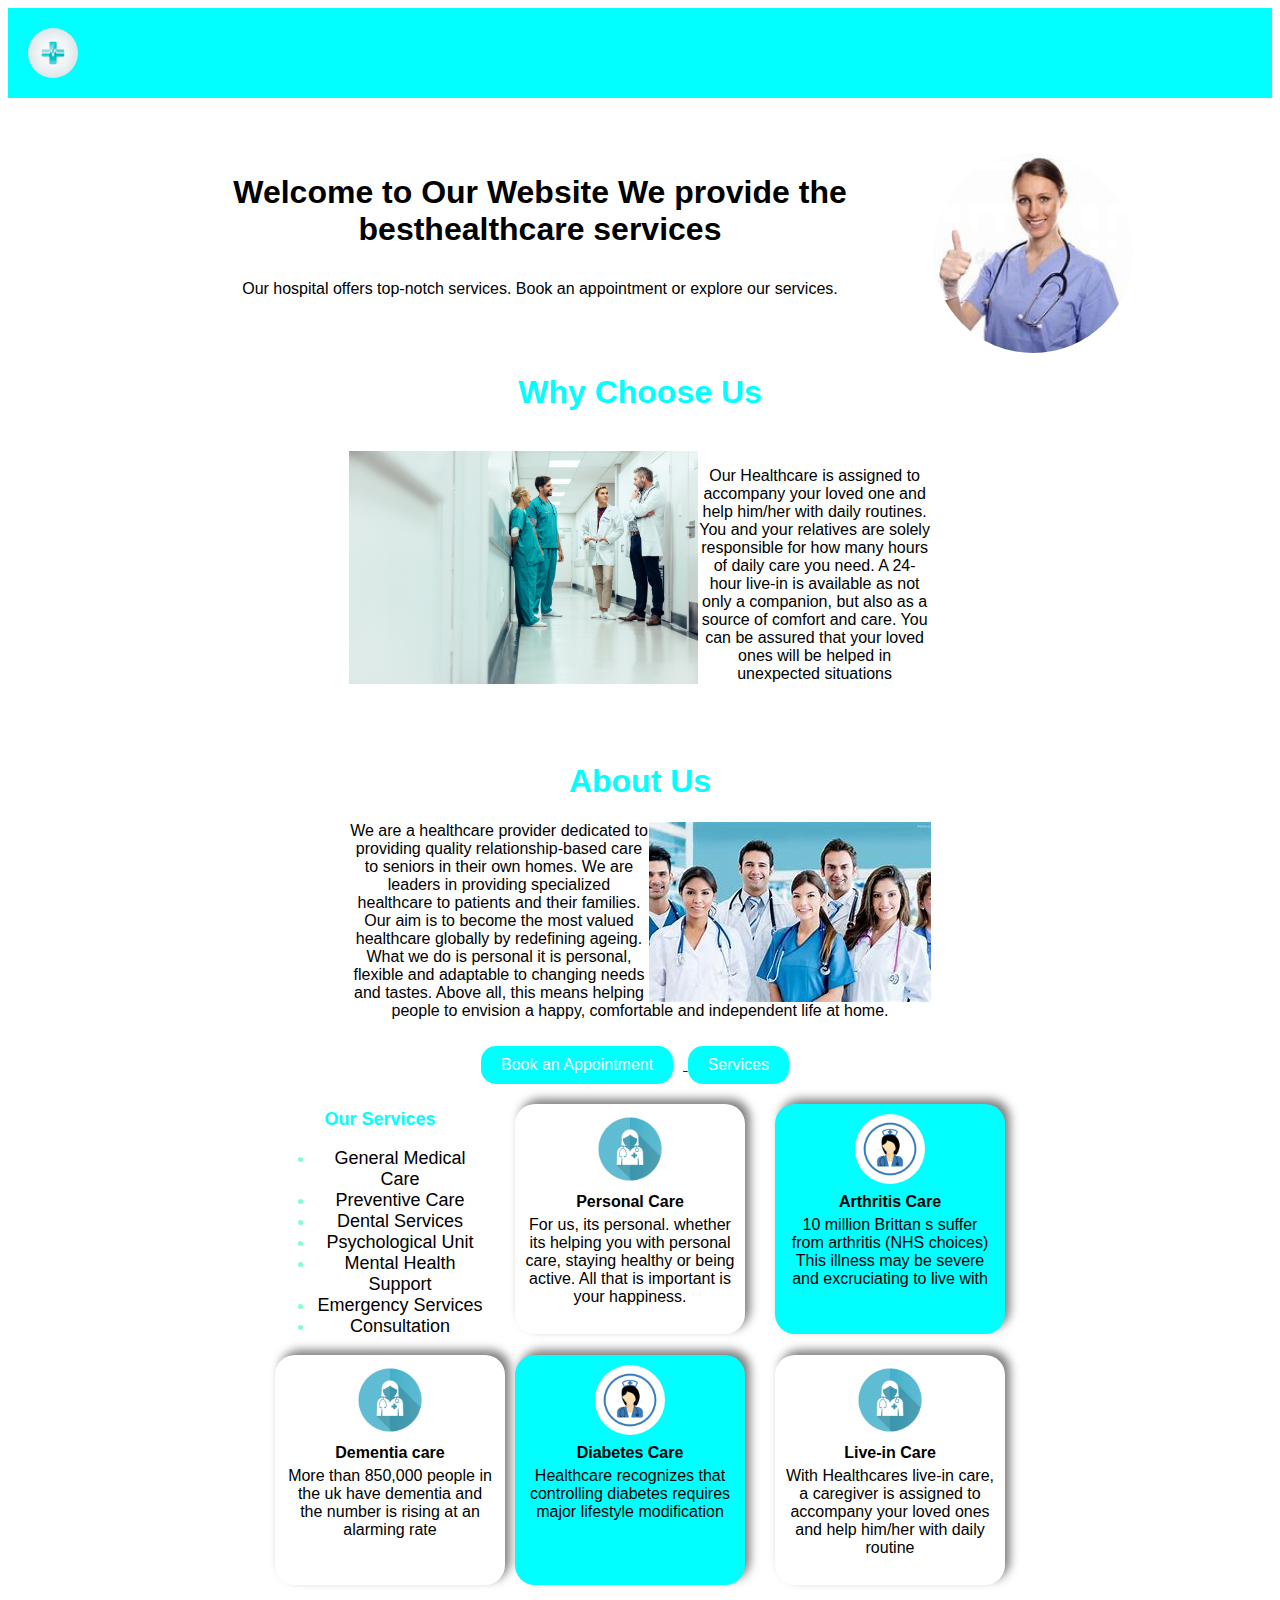
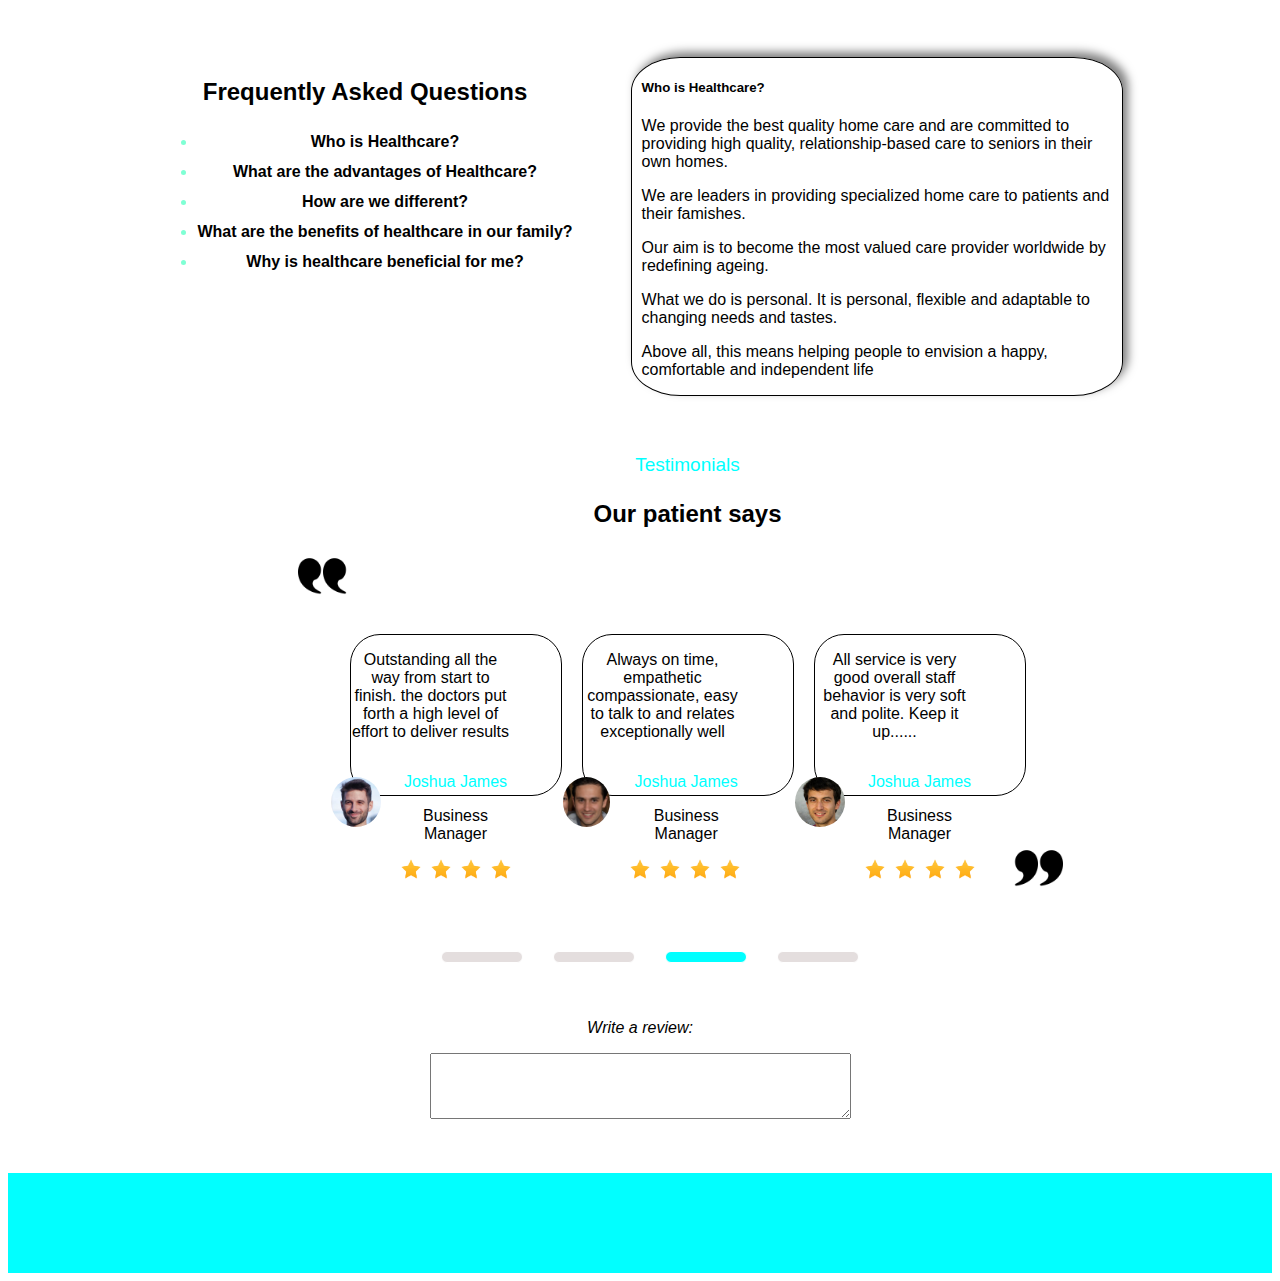
<file: index.html>
<!DOCTYPE html>
<html lang="en">

<head>
    <meta charset="UTF-8">
    <meta name="viewport" content="width=device-width, initial-scale=1.0">
    <title>Appointment Scheduler</title>
    <link rel="stylesheet" href="Assignment.css">
</head>

<body>

   <header>
     <img class="medical-sign" src="medical-sign.jpg" >
   </header>

    <main>
        <div class="cos_cen">
            <img class="tic_deg" src="thumb-1.png">
            <h1 class="cv">Welcome to Our Website
                We provide the besthealthcare services
            </h1>
            <p>Our hospital offers top-notch services. Book an appointment or explore our services.</p></br>
        </div>
        <div class="pos_cen">
            <h1 style="color:#01FFFF">Why Choose Us</h1></br>
            <img class="img_deg" src="nurse-1.jpg">
            <p>Our Healthcare is assigned to accompany your
                loved one and help him/her with daily routines.
                You and your relatives are solely responsible
                for how many hours of daily care you need. A
                24-hour live-in is available as not only a
                companion, but also as a source of comfort and
                care. You can be assured that your loved ones
                will be helped in unexpected situations</p></br>
        </div>

        <div class="tos_cen">
            <h1 style="color: #01FFFF;">About Us</h1>
            <img class="pic_deg" src="group-1.png">
            <p>We are a healthcare provider dedicated to providing
                quality relationship-based care to seniors in their own
                homes. We are leaders in providing specialized healthcare
                to patients and their families. Our aim is to become the
                most valued healthcare globally by redefining ageing.
                What we do is personal it is personal, flexible and adaptable
                to changing needs and tastes. Above all, this means helping
                people to envision a happy, comfortable and independent
                life at home.
            </p>
        </div>
        


        <div class="buttons">

            <a href="ProjectAttachment.html">

                <button class="b1">Book an Appointment</button>
            </a>

            <button class="b2">Services</button>
        </div>
        <div class="grid">
            <div style="font-size: 18px;">
                <h4 style="color: aqua;">Our Services</h4>
              <ul>
                <li>General Medical Care</li>
                <li>Preventive Care</li>
                <li>Dental Services</li>
                <li>Psychological Unit</li>
                <li>Mental Health Support</li>
                <li>Emergency Services</li>
                <li>Consultation</li>
              </ul>
            </div>
            <div class="card">
                <div class="card-picture">
                    <img class="card-image" src="icon-1.png.webp" alt="">
                </div>
                <div class="card-info">
                    <h4>Personal Care</h4>
                    <p class="paragraph">For us, its personal. whether its
                        helping you with personal care,
                        staying healthy or being active.
                        All that is important is your 
                        happiness. </p>
                </div>
            </div>
            <div class="card blue">
                <div class="card-picture">
                    <img class="card-image" src="icon-2.png.webp" alt="">
                </div>
                <div class="card-info">
                    <h4>Arthritis Care</h4>
                    <p class="paragraph">10 million Brittan s suffer from 
                        arthritis (NHS choices) This 
                        illness may be severe and 
                        excruciating to live with</p>
                </div>
            </div>
            <div class="card pink">
                <div class="card-picture">
                    <img class="card-image" src="icon-1.png.webp" alt="">
                </div>
                <div class="card-info">
                    <h4>Dementia care</h4>
                    <p class="paragraph">More than 850,000 people
                        in the uk have dementia and 
                        the number is rising at an 
                        alarming rate</p>
                </div>
            </div>
            <div class="card purple">
                <div class="card-picture">
                    <img class="card-image" src="icon-2.png.webp" alt="">
                </div>
                <div class="card-info">
                    <h4>Diabetes Care</h4>
                    <p class="paragraph">Healthcare recognizes that 
                        controlling diabetes requires
                        major lifestyle modification</p>
                </div>
            </div>
            <div class="card mint">
                <div class="card-picture">
                    <img class="card-image" src="icon-1.png.webp" alt="">
                </div>
                <div class="card-info">
                    <h4>Live-in Care</h4>
                    <p class="paragraph">With Healthcares live-in care,
                        a caregiver is assigned to 
                        accompany your loved ones
                        and help him/her with daily
                        routine</p>
                </div>
            </div>
        </div></br></br></br></br>
        
   
        <body>
            <div class="trid">
        
                <div class="prac">
                    <h2>Frequently Asked Questions</h2>
                     <ul>
                        <li>Who is Healthcare?</li>
                        <li>What are the advantages of Healthcare?</li>
                        <li>How are we different?</li>
                        <li>What are the benefits of healthcare in our family?</li>
                        <li>Why is healthcare beneficial for me?</li>
                    </ul>
                </div>
                <div class="prt">
                    <h5>Who is Healthcare?</h5>
                    <p>We provide the best quality home care and are 
                        committed to providing high quality, relationship-based
                        care to seniors in their own homes.
                    </p>
                    <p> We are leaders in providing specialized home care to patients and their 
                        famishes.
                    </p> 
                    <p>Our aim is to become the most valued care 
                        provider worldwide by redefining ageing.
                    </p>
                    <p>What we do is personal. It is personal, flexible and 
                        adaptable to changing needs and tastes.
                    </p>
                    <p>Above all, this  means helping people to envision a happy, comfortable 
                        and independent life
                    </p>
                </div>
            </div>
    
            <div class="testimonial">
        
                <div class="header">
        
                    <p id="test">Testimonials</p>
        
                    <p id="text">Our patient says</p>
                </div>
                
        
                <span class="right">
        
                    <img src = "right.png"/>
                </span>
        
                <br/>
        
                <div class="container">
                    <div class="inner-container_1">
        
                        <p>
                            Outstanding all the way from
        
                            start to finish. the doctors put 
                            
                            forth a high level of effort to
                            
                            deliver results
                        </p>
        
                        <div class="profile">
                            <img class = "profile_pic" src='first.jpg'/>
        
                            <div class="sec">
                                <p id = "com">Joshua James</p>
        
                                <p>Business Manager</p>
        
                                <div class = "star_tech">
                                    <span><img class = "star" src = "stars.png"/></span>
                                    <span><img class = "star" src = "stars.png"/></span>
        
                                    <span><img class = "star" src = "stars.png"/></span>
        
                                    <span><img class = "star" src = "stars.png"/></span>
                                </div>
                            </div>
                        </div>
                    </div>
        
                    <div class="inner-container_2">
        
                        <p>Always on time, empathetic 
                            compassionate, easy to talk to
                            and relates exceptionally well</p>
                        <div class="profile">
        
                            <img class = "profile_pic" src='second.jpg'/>
        
                            <div class="sec">
        
                                <p id = "com">Joshua James</p>
                                <p>Business Manager</p>
                                <div class = "star_tech">
                                    <span><img class = "star"  src = "stars.png"/></span>
                                    <span><img class = "star" src = "stars.png"/></span>
        
                                    <span><img class = "star" src = "stars.png"/></span>
        
                                    <span><img class = "star" src = "stars.png"/></span>
                                </div>
                            </div>
                        </div>
                    </div>
        
                    <div class="inner-container_3">
        
                        <p>All service is very good overall
                            staff behavior is very soft and
                            polite. Keep it up......</p>
        
                        <div class="profile">
        
                            <img class = "profile_pic" src='third.jpg'/>
        
                            <div class="sec">
        
                                <p id ="com">Joshua James</p>
        
                                <p>Business Manager</p>
        
                                <div class = "star_tech">
                                    <span><img class = "star" src = "stars.png"/></span>
                                    <span><img class = "star" src = "stars.png"/></span>
        
                                    <span><img class = "star" src = "stars.png"/></span>
        
                                    <span><img class = "star" src = "stars.png"/></span>
                                </div>
                            </div>
                        </div> 
                    </div>
                </div>
                <br/>
                <span class="left">
        
                    <img class="icon" src = "left.png"/>
                </span>
            </div>
        
            <div class = "navbar">
                <span class = "nav_1"></span> 
                <span class = "nav_1"></span>
                <span class = "nav_2"></span>
                <span class = "nav_1"></span>
            </div>
        <div class="review">
            <p>Write a review:</p>
            <textarea rows="4" cols="50"></textarea>
        </div>
        
    </main>
    <footer></footer>

</body>

</html>
</file>
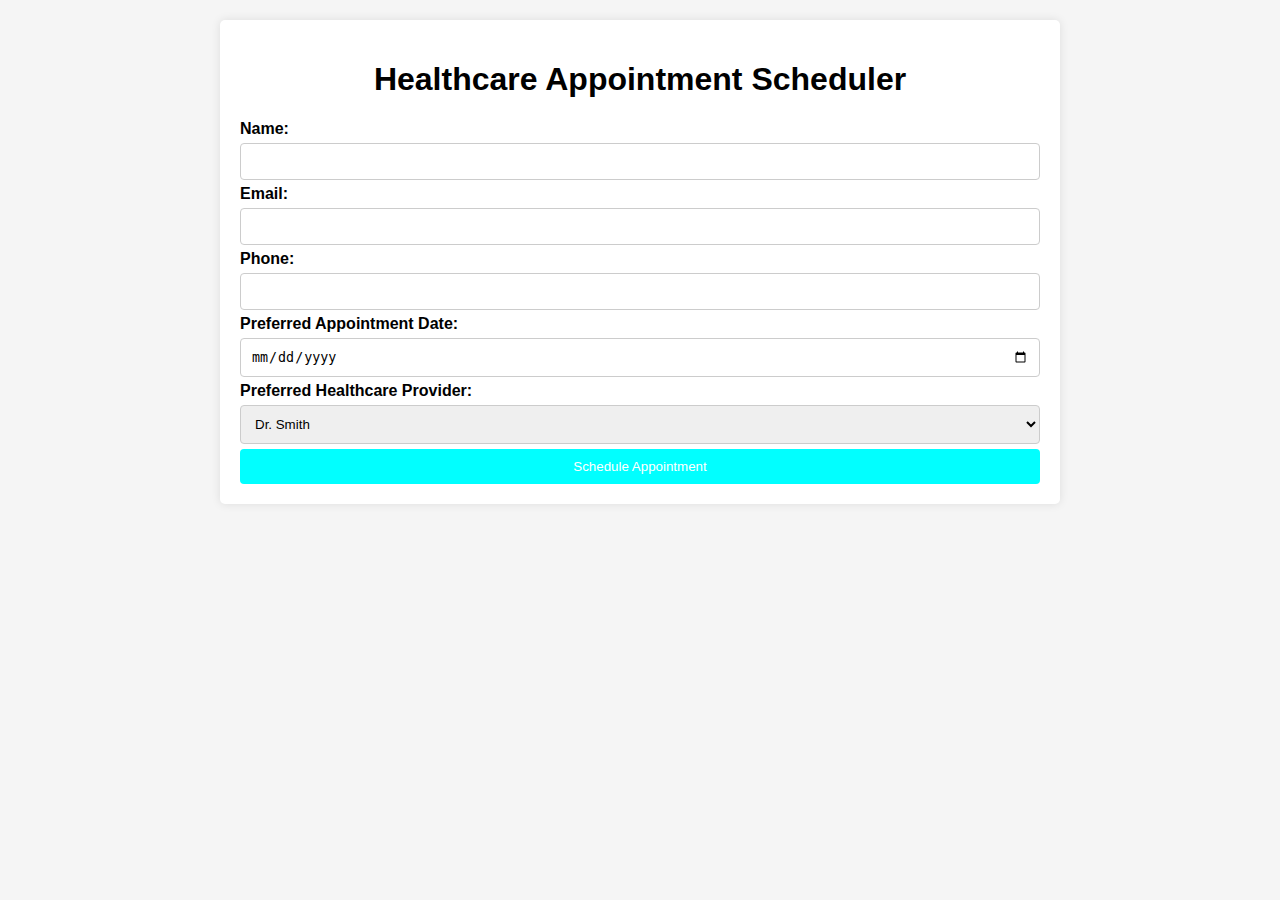
<file: ProjectAttachment.html>
<!DOCTYPE html>
<html lang="en">
<head>
    <meta charset="UTF-8">
    <meta name="viewport" content="width=device-width, initial-scale=1.0">
    <title>Healthcare Appointment Scheduler</title>
    <style>
        body {
            font-family: Arial, sans-serif;
            margin: 0;
            padding: 0;
            background-color: #f5f5f5;
        }
        .container {
            max-width: 800px;
            margin: 20px auto;
            padding: 20px;
            background-color: #fff;
            border-radius: 5px;
            box-shadow: 0 0 10px rgba(0, 0, 0, 0.1);
        }
        h1 {
            text-align: center;
        }
        form {
            margin-top: 20px;
        }
        label {
            font-weight: bold;
        }
        input[type="text"], input[type="email"], input[type="date"], select {
            width: 100%;
            padding: 10px;
            margin: 5px 0;
            border: 1px solid #ccc;
            border-radius: 4px;
            box-sizing: border-box;
        }
        input[type="submit"] {
            width: 100%;
            background-color: #01FFFF;
            color: #fff;
            padding: 10px;
            border: none;
            border-radius: 4px;
            cursor: pointer;
        }
        input[type="submit"]:hover {
            background-color: #01FFFF;
        }
    </style>
</head>
<body>
    <div class="container">
        <h1>Healthcare Appointment Scheduler</h1>
        <form action="appointment_handler.php" method="POST">
            <label for="name">Name:</label>
            <input type="text" id="name" name="name" required>
            <label for="email">Email:</label>
            <input type="email" id="email" name="email" required>
            <label for="phone">Phone:</label>
            <input type="text" id="phone" name="phone" required>
            <label for="date">Preferred Appointment Date:</label>
            <input type="date" id="date" name="date" required>
            <label for="provider">Preferred Healthcare Provider:</label>
            <select id="provider" name="provider">
                <option value="Dr. Smith">Dr. Smith</option>
                <option value="Dr. Johnson">Dr. Johnson</option>
                <option value="Dr. Williams">Dr. Williams</option>
                <!-- Add more options as needed -->
            </select>
            <input type="submit" value="Schedule Appointment">
        </form>
    </div>
</body>
</html>
</file>
<file: Assignment.css>
header {
    background-color: #01FFFF;
    /* Light blue background */
    color: #fff;
    /* White text */
    padding: 20px;
    text-align: right;
}
.medical-sign{
    border-radius: 50%;
}


nav {
    display: inline-block;
}

nav a {
    color: #fff;
    /* White text */
    text-decoration: none;
    margin: 0 10px;
}

nav a:hover {
    text-decoration: underline;
}

/* Styling for the main content */
main {
    background-color: #fff;
    /* White background */
    padding: 50px;
    text-align: center;
    margin-top: 5px;
    display: flex;
    flex-direction: column;
    align-items: center;
}
header{
    display: flex;
    justify-content: space-between;
    align-items: center;
}

header img{
    width: 50px;
    height: 50px;
}



/* Styling for the footer */
footer {
    background-color: #01FFFF;
    /* Light blue background */
    color: #fff;
    /* White text */
    padding: 50px 0;
    text-align: center;
}

.testimonial {
    margin-bottom: 20px;
}

.review {
    font-style: italic;
    top: 175%;
    width: 50%;
    left: 25%;
}

main .cv {

    padding-bottom: 10px;
}
/*This is the "Why Choose us Section*/
.img_deg {
    float: left;
    width: 60%;
}
.pos_cen {
    /* position: absolute; */
    left: 20%;
    width: 50%;
    top: 60%;
    background-color: #fff;
    padding: 30px;
    margin-top: -30px;
}
/*This is the "About us" Section*/
.pic_deg {
    float: right;

}
.tos_cen {
    /* position: absolute; */
    width: 50%;
    left: 20%;
    top: 120%;
    background-color: #fff;
    padding: 40px;
    margin-top: -45px;
}

/*This is the start of the page*/
.tic_deg {
    float: right;
    border-radius: 100px;
    width: 200px;
    height: 200px;
    object-fit: cover;
}

body{
    font-family: Arial;
}
/*This is the "What we provide" Section*/
.card{
    /* border: 1px solid black; */
    box-shadow: 5px -5px 10px rgba(0, 0, 0, 0.5);
    width: 210px;
    height: 210px;
    padding: 10px;
    border-radius: 20px;
    font-family: Arial;
}
.blue{
    background-color: aqua;
}
.purple{
    background-color: aqua;
}
h4{
    margin: 5px 0px;
}
.paragraph{
    margin: 5px 0px;
}
.card-image{
    width: 70px;
    height: 70px;
    object-fit: cover;
    border-radius: 40px;
}
.grid{
    display: grid;
    grid-template-columns: 210px max-content max-content;
    column-gap: 30px;
}
.left img {
    position: relative;
    left:350px;
    width:50px;
    height:50px;
}

.right img {
    position: relative;
    right:365px;
    width:50px;
    height:50px;

}

.testimonial {
    padding-top: -90px;
    width: 500px;
    margin-top: -50px;
    height: 250px;
    margin: 200px;
    margin-left: 295px;
    display: flex;
    justify-content: center; 
    align-items: center; 
    flex-direction: column;
}

.header {

    
    
}

.header #test {


    color:aqua;
    font-size: 19px;
}

#text {
    font-size: 24px;
    font-weight: bold;
}

.container {
    display:flex;
    flex-direction: row;
    text-align: center;
    gap:-10px;
    margin-bottom:20px;

}

.inner-container_1, .inner-container_2, .inner-container_3 {
    width:10rem;
    height:10rem;
    display: block;
    padding-right: 50px;
    border: 1px solid black;
    border-radius: 30px;
    margin: 10px;

}

.inner-container_1 p {
    
}

.profile_pic {
    position: relative;
    display: inline-block;
    top:20px;
    right:20px;
    width:50px;
    height:50px;
    border:1px;
    border-radius: 50%;
    justify-content: center;
    align-items: center;

}

.profile {

    display: flex;
    flex-direction: row;
}

.sec {

    width:200px;
    height:200px;
}

.sec > #com {

    color:aqua;
}

.star {

    width:20px;
    height:20px;
}

.star_tech {

    display: flex;

    flex-direction: row;
    gap:10px;
}

.profile_pic > img {

    width:50px;
    height:50x;
    border-radius: 50%;
}

.nav_1, .nav_2 {
    display: inline-block;
    padding: 5px 40px; 
    border-radius: 20px;
    background-color: rgb(228, 222, 222); 
    border: 1px solid white;
}

.nav_2 {
    background-color: aqua;
}

.navbar {

    position: relative;
    display: flex;
    padding-left: 20px;
    bottom:40px;
    gap:30px;
}
.prt{
    width:30rem;
    height:100%;
    border:1px solid black;
    border-radius:10%;
    text-align: left;
    padding-left: 10px;
    margin-left: -70px;
    box-shadow: 5px -5px 10px rgba(0, 0, 0, 0.5);
 }
 li::marker{
     color: aquamarine;
 }
 
 
 
 .trid {
     display: flex;
     gap:8rem;
 }
 .prac{
    line-height: 30px;
    font-weight: bold;
 }
 .testimonial{
    margin-top: 145px;
 }
 .b1{
    color: #01FFFF;
 }
 .b2{
    color: #fff;
 }
 .buttons {
    margin-top: -30px;
    margin-bottom: 20px;
}

.buttons button {
    background-color: aqua;
    /* Light blue background */
    color: #fff;
    /* White text */
    border: none;
    padding: 10px 20px;
    margin-right: 10px;
    border-radius: 15px;
    cursor: pointer;
    font-size: 16px;
}
</file>
